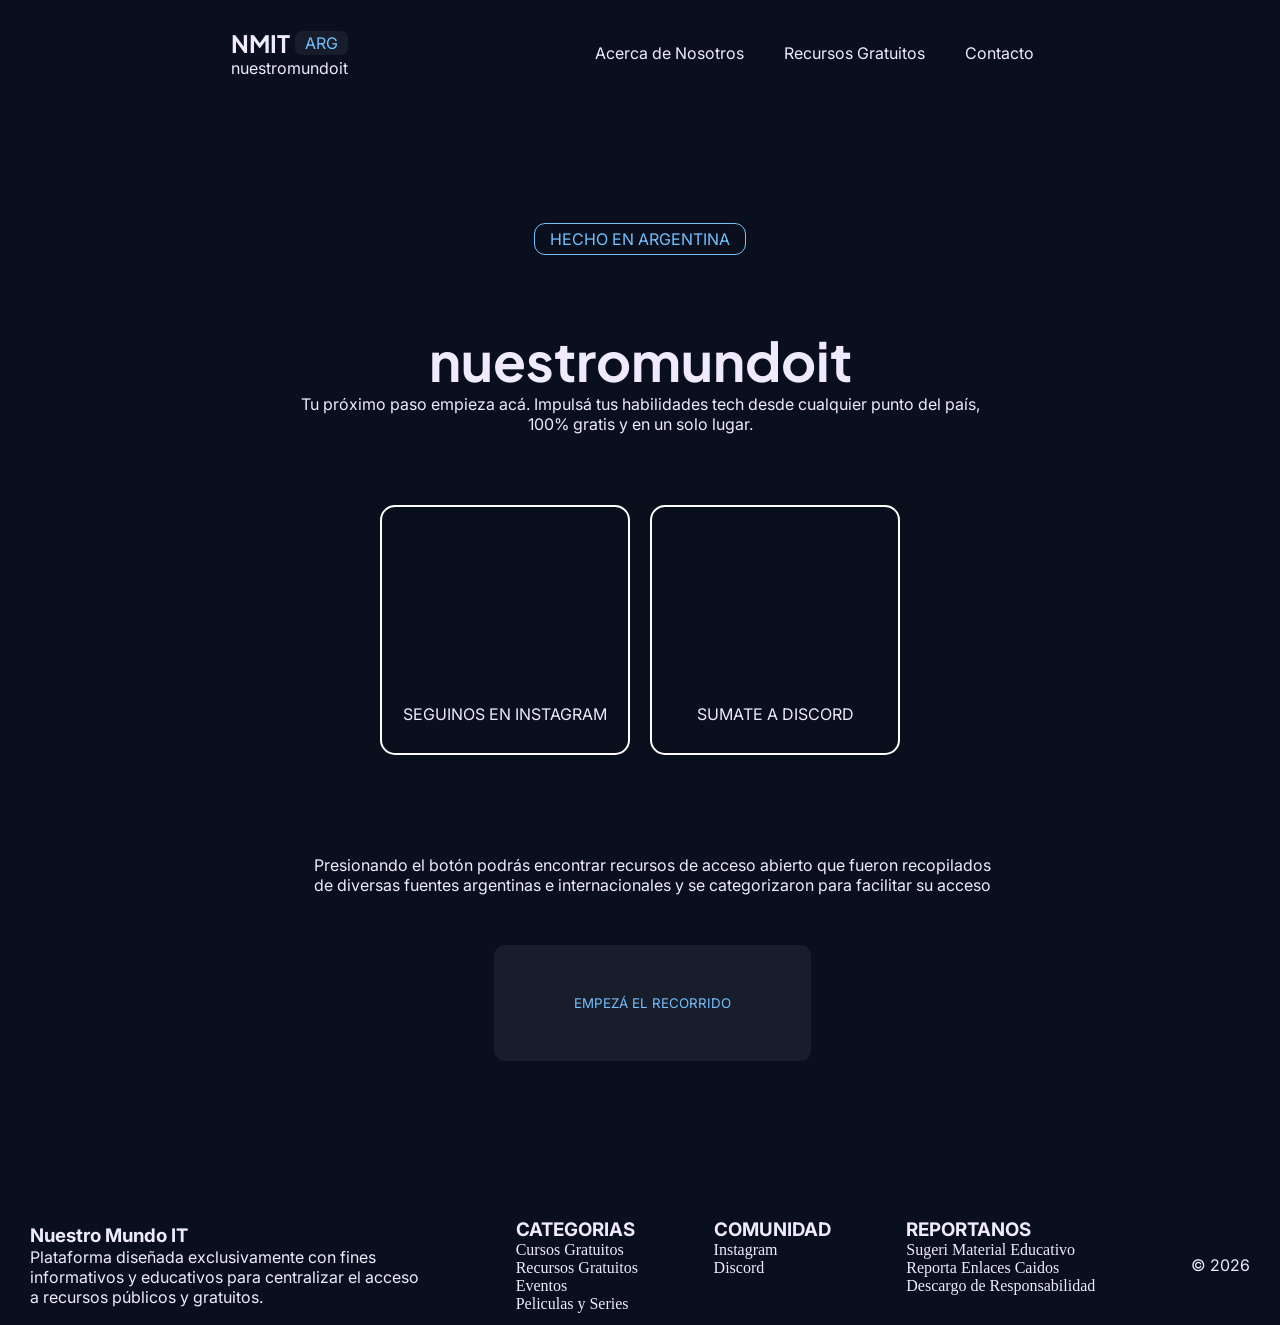
<file: index.html>
<!doctype html>
<html lang="es">
  <head>
    <meta charset="utf-8" />
    <meta name="viewport" content="width=device-width, initial-scale=1" />
    <title>NMIT</title>
    <!-- Fuentes de Google -->
    <link rel="preconnect" href="https://fonts.googleapis.com" />
    <link rel="preconnect" href="https://fonts.gstatic.com" crossorigin />
    <link
      href="https://fonts.googleapis.com/css2?family=Plus+Jakarta+Sans:ital,wght@0,200..800;1,200..800&display=swap"
      rel="stylesheet"
    />
    <link
      href="https://fonts.googleapis.com/css2?family=Inter:ital,opsz,wght@0,14..32,100..900;1,14..32,100..900&display=swap"
      rel="stylesheet"
    />
    <!--css --->
    <link rel="stylesheet" href="./css/style.css" />
    <!--favicon--->
    <link rel="icon" href="./images/logo.png" type="image/x-icon" />
  </head>
  <body>
    <header>
      <nav class="nav-header">
        <div class="logo">
          <div>
            <div>
              <h2>NMIT</h2>
            </div>
            <div>
              <p>ARG</p>
            </div>
          </div>
          <p>nuestromundoit</p>
        </div>
        <ul class="menu">
          <li>
            <a href="#acerca-de-nosotros"><p>Acerca de Nosotros</p></a>
          </li>
          <li>
            <a href="#recursos-e-instituciones"><p>Recursos Gratuitos</p></a>
          </li>
          <li>
            <a href="#contacto"><p>Contacto</p></a>
          </li>
        </ul>
      </nav>
    </header>
    <main>
      <section class="made-in-argentina">
        <div>
          <p>HECHO EN ARGENTINA</p>
        </div>
      </section>
      <section id="acerca-de-nosotros" class="acerca-de-nosotros">
        <article>
          <div class="acerca-de-nosotros-presentacion">
            <h2>nuestromundoit</h2>
          </div>
          <p>
            Tu próximo paso empieza acá. Impulsá tus habilidades tech desde
            cualquier punto del país,<br />
            100% gratis y en un solo lugar.
          </p>
        </article>
      </section>
      <article class="acerca-de-nosotros-redes">
        <div class="acerca-de-nosotros-redes-instagram">
          <div></div>
          <div>
            <p>SEGUINOS EN INSTAGRAM</p>
          </div>
        </div>
        <div class="acerca-de-nosotros-redes-discord">
          <div></div>
          <div><p>SUMATE A DISCORD</p></div>
        </div>
      </article>
      <section class="subtitulo1">
        <div>
          <p>
            Presionando el botón podrás encontrar recursos de acceso abierto que
            fueron recopilados <br />
            de diversas fuentes argentinas e internacionales y se categorizaron
            para facilitar su acceso <br />
          </p>
        </div>
        <article>
          <div class="contenedor-boton-index">
            <button type="button" class="boton-index">
              <p>EMPEZÁ EL RECORRIDO</p>
            </button>
          </div>
        </article>
      </section>
    </main>
    <footer>
      <section class="disclaimer">
        <h3>Nuestro Mundo IT</h3>
        <p>
          Plataforma diseñada exclusivamente con fines informativos y educativos
          para centralizar el acceso a recursos públicos y gratuitos.
        </p>
      </section>
      <nav class="nav-footer">
        <section class="menu-footer">
          <div class="contacto">
            <h3>CATEGORIAS</h3>
            <ul>
              <a href="./pages/cursos.html"><li>Cursos Gratuitos</li></a>
              <a href="./pages/recursos.html"><li>Recursos Gratuitos</li></a>
              <a href="./pages/eventos.html"><li>Eventos</li></a>
              <a href="#"><li>Peliculas y Series</li></a>
            </ul>
          </div>
          <div class="contacto">
            <h3>COMUNIDAD</h3>
            <ul>
              <li>Instagram</li>
              <li>Discord</li>
            </ul>
          </div>
          <div class="contacto">
            <h3>REPORTANOS</h3>
            <ul>
              <li>Sugeri Material Educativo</li>
              <li>Reporta Enlaces Caidos</li>
              <a href="./pages/descargoDeResponsabilidad.html"
                ><li>Descargo de Responsabilidad</li></a
              >
            </ul>
          </div>
        </section>
      </nav>
      <div>
        <p>&copy; 2026</p>
      </div>
    </footer>
  </body>
</html>
</file>
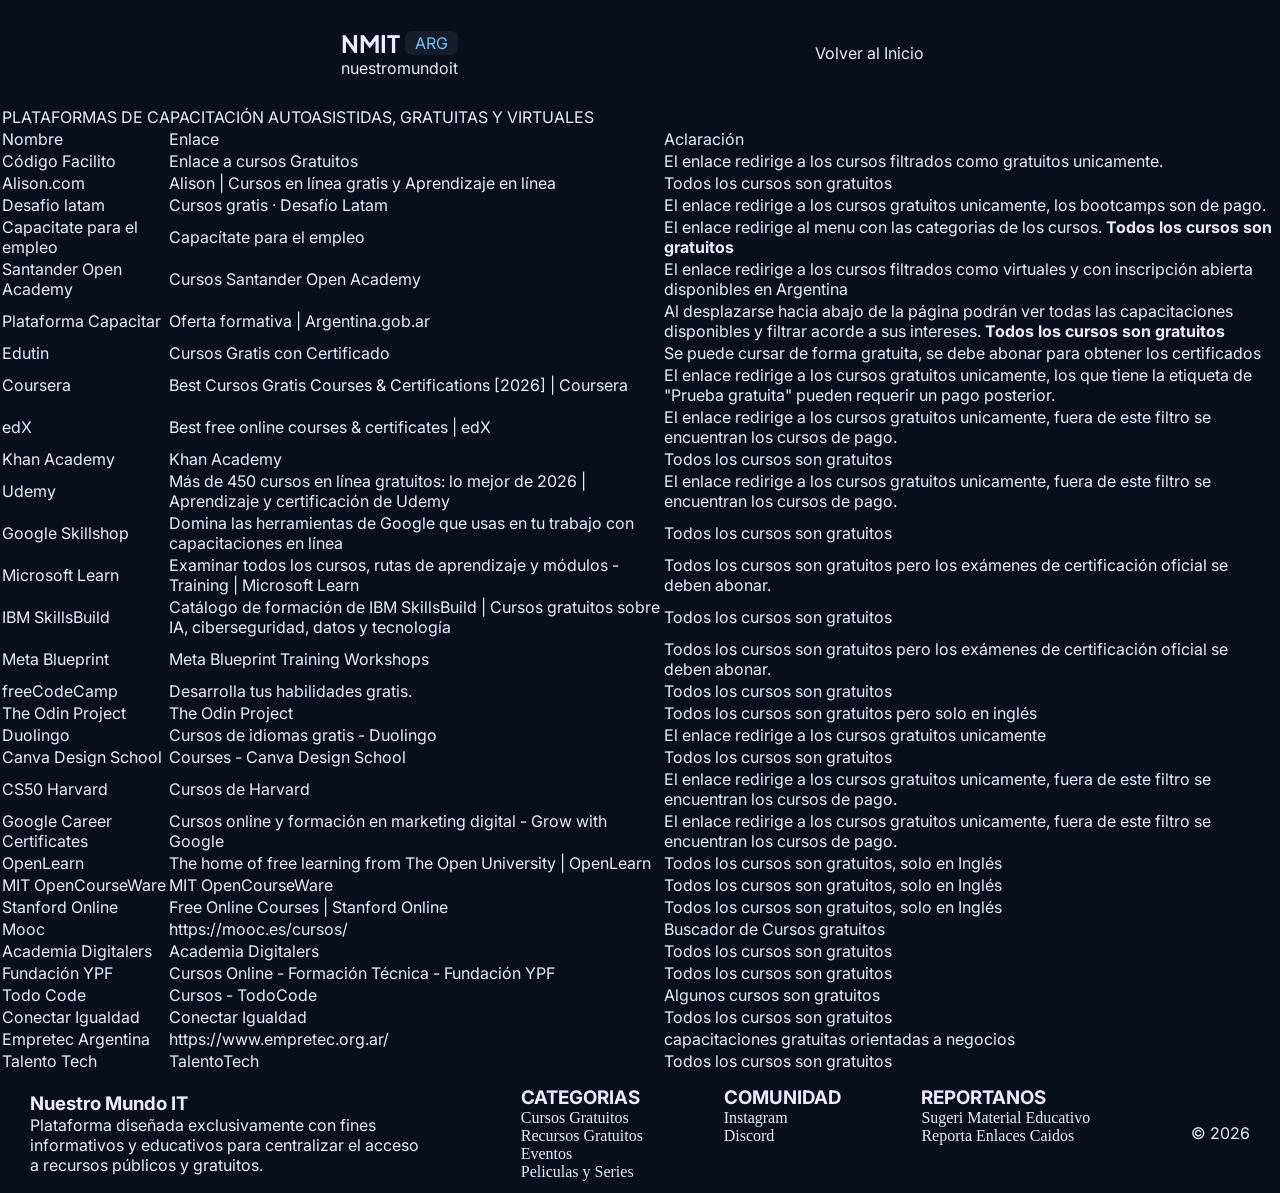
<file: pages/cursos copy.html>
<!doctype html>
<html lang="en">
  <head>
    <meta charset="UTF-8" />
    <meta name="viewport" content="width=device-width, initial-scale=1.0" />
    <meta http-equiv="Content-Type" content="text/html; charset=utf-8" />
    <title>Cursos Virtuales</title>
    <!-- Fuentes de Google -->
    <link rel="preconnect" href="https://fonts.googleapis.com" />
    <link rel="preconnect" href="https://fonts.gstatic.com" crossorigin />
    <link
      href="https://fonts.googleapis.com/css2?family=Plus+Jakarta+Sans:ital,wght@0,200..800;1,200..800&display=swap"
      rel="stylesheet"
    />
    <link
      href="https://fonts.googleapis.com/css2?family=Inter:ital,opsz,wght@0,14..32,100..900;1,14..32,100..900&display=swap"
      rel="stylesheet"
    />
    <!--CSS-->
    <link type="text/css" rel="stylesheet" href="../css/style.css" />
    <!--favicon-->
    <link rel="icon" href="../images/logo.png" type="image/x-icon" />
  </head>
  <body>
    <header>
      <nav class="nav-header">
        <div class="logo">
          <div>
            <div>
              <h2>NMIT</h2>
            </div>
            <div>
              <p>ARG</p>
            </div>
          </div>
          <p>nuestromundoit</p>
        </div>
        <ul class="menu">
          <li>
            <a href="../index.html"><p>Volver al Inicio</p></a>
          </li>
        </ul>
      </nav>
    </header>
    <main>
      <div class="tabla-contenedor">
        <table class="tabla">
          <tbody>
            <tr>
              <td colspan="4" class="tabla-titutlo">
                PLATAFORMAS DE CAPACITACIÓN AUTOASISTIDAS, GRATUITAS Y VIRTUALES
              </td>
            </tr>
            <tr>
              <td>Nombre</td>
              <td>Enlace</td>
              <td colspan="2">Aclaración</td>
            </tr>
            <tr>
              <td>Código Facilito</td>
              <td>
                <a
                  target="_blank"
                  href="https://codigofacilito.com/cursos?search[access]=free&amp;search[order]=highlight"
                  >Enlace a cursos Gratuitos</a
                >
              </td>
              <td colspan="2">
                El enlace redirige a los cursos filtrados como gratuitos
                unicamente.
              </td>
            </tr>
            <tr>
              <td>Alison.com</td>
              <td>
                <a target="_blank" href="https://alison.com/es"
                  >Alison | Cursos en línea gratis y Aprendizaje en línea</a
                >
              </td>
              <td colspan="2">Todos los cursos son gratuitos</td>
            </tr>
            <tr>
              <td>Desafio latam</td>
              <td>
                <a
                  target="_blank"
                  href="https://desafiolatam.com/cursos_gratuitos/"
                  >Cursos gratis · Desafío Latam</a
                >
              </td>
              <td colspan="2">
                El enlace redirige a los cursos gratuitos unicamente, los
                bootcamps son de pago.
              </td>
            </tr>
            <tr>
              <td>Capacitate para el empleo</td>
              <td>
                <a target="_blank" href="https://capacitateparaelempleo.org/"
                  >Capacítate para el empleo</a
                >
              </td>
              <td colspan="2">
                El enlace redirige al menu con las categorias de los cursos.
                <span style="font-weight: bold"
                  >Todos los cursos son gratuitos</span
                >
              </td>
            </tr>
            <tr>
              <td>Santander Open Academy</td>
              <td>
                <a
                  target="_blank"
                  href="https://app.santanderopenacademy.com/es/program/search?resourceType=SOA_COURSE&amp;resourceType=LMS_COURSE&amp;status=OPEN&amp;mode=ONLINE&amp;countries=AR"
                  >Cursos Santander Open Academy</a
                >
              </td>
              <td colspan="2">
                El enlace redirige a los cursos filtrados como virtuales y con
                inscripción abierta disponibles en Argentina
              </td>
            </tr>
            <tr>
              <td>Plataforma Capacitar</td>
              <td>
                <a
                  target="_blank"
                  href="https://www.argentina.gob.ar/economia/capacitar/oferta-formativa"
                  >Oferta formativa | Argentina.gob.ar</a
                >
              </td>
              <td colspan="2">
                Al desplazarse hacia abajo de la página podrán ver todas las
                capacitaciones disponibles y filtrar acorde a sus intereses.
                <span style="font-weight: bold"
                  >Todos los cursos son gratuitos</span
                >
              </td>
            </tr>
            <tr>
              <td>Edutin</td>
              <td>
                <a target="_blank" href="https://edutin.com/cursos-gratis"
                  >Cursos Gratis con Certificado</a
                >
              </td>
              <td colspan="2">
                Se puede cursar de forma gratuita, se debe abonar para obtener
                los certificados
              </td>
            </tr>
            <tr>
              <td>Coursera</td>
              <td>
                <a
                  target="_blank"
                  href="https://www.coursera.org/courses?query=cursos%20gratis"
                  >Best Cursos Gratis Courses &amp; Certifications [2026] |
                  Coursera</a
                >
              </td>
              <td colspan="2">
                El enlace redirige a los cursos gratuitos unicamente, los que
                tiene la etiqueta de &quot;Prueba gratuita&quot; pueden requerir
                un pago posterior.
              </td>
            </tr>
            <tr>
              <td>edX</td>
              <td>
                <a
                  target="_blank"
                  href="https://www.edx.org/courses?q=free+online+courses"
                  >Best free online courses &amp; certificates | edX</a
                >
              </td>
              <td colspan="2">
                El enlace redirige a los cursos gratuitos unicamente, fuera de
                este filtro se encuentran los cursos de pago.
              </td>
            </tr>
            <tr>
              <td>Khan Academy</td>
              <td>
                <a target="_blank" href="https://es.khanacademy.org/"
                  >Khan Academy</a
                >
              </td>
              <td colspan="2">Todos los cursos son gratuitos</td>
            </tr>
            <tr>
              <td>Udemy</td>
              <td>
                <a
                  target="_blank"
                  href="https://www.udemy.com/es/courses/free/?srsltid=AU7gw4UJVdBEU77iHCLGMBtOpHRIG6oLWU-2puy06xufNac8ossER3Ii"
                  >Más de 450 cursos en línea gratuitos: lo mejor de 2026 |
                  Aprendizaje y certificación de Udemy</a
                >
              </td>
              <td colspan="2">
                El enlace redirige a los cursos gratuitos unicamente, fuera de
                este filtro se encuentran los cursos de pago.
              </td>
            </tr>
            <tr>
              <td>Google Skillshop</td>
              <td>
                <a
                  target="_blank"
                  href="https://skillshop.withgoogle.com/intl/es-419_ALL/"
                  >Domina las herramientas de Google que usas en tu trabajo con
                  capacitaciones en línea</a
                >
              </td>
              <td colspan="2">Todos los cursos son gratuitos</td>
            </tr>
            <tr>
              <td>Microsoft Learn</td>
              <td>
                <a
                  target="_blank"
                  href="https://learn.microsoft.com/es-es/training/browse/"
                  >Examinar todos los cursos, rutas de aprendizaje y módulos -
                  Training | Microsoft Learn</a
                >
              </td>
              <td colspan="2">
                Todos los cursos son gratuitos pero los exámenes de
                certificación oficial se deben abonar.
              </td>
            </tr>
            <tr>
              <td>IBM SkillsBuild</td>
              <td>
                <a
                  target="_blank"
                  href="https://skillsbuild.org/es/learning-catalog/university-catalog"
                  >Catálogo de formación de IBM SkillsBuild | Cursos gratuitos
                  sobre IA, ciberseguridad, datos y tecnología</a
                >
              </td>
              <td colspan="2">Todos los cursos son gratuitos</td>
            </tr>
            <tr>
              <td>Meta Blueprint</td>
              <td>
                <a
                  target="_blank"
                  href="https://trainingworkshops.facebookblueprint.com/student/catalog"
                  >Meta Blueprint Training Workshops</a
                >
              </td>
              <td colspan="2">
                Todos los cursos son gratuitos pero los exámenes de
                certificación oficial se deben abonar.
              </td>
            </tr>
            <tr>
              <td>freeCodeCamp</td>
              <td>
                <a target="_blank" href="https://www.freecodecamp.org/espanol/"
                  >Desarrolla tus habilidades gratis.</a
                >
              </td>
              <td colspan="2">Todos los cursos son gratuitos</td>
            </tr>
            <tr>
              <td>The Odin Project</td>
              <td>
                <a target="_blank" href="https://www.theodinproject.com/"
                  >The Odin Project</a
                >
              </td>
              <td class="s6" colspan="2">
                Todos los cursos son gratuitos pero solo en inglés
              </td>
            </tr>
            <tr>
              <td>Duolingo</td>
              <td>
                <a target="_blank" href="https://es.duolingo.com/courses/all"
                  >Cursos de idiomas gratis - Duolingo</a
                >
              </td>
              <td colspan="2">
                El enlace redirige a los cursos gratuitos unicamente
              </td>
            </tr>
            <tr>
              <td>Canva Design School</td>
              <td>
                <a
                  target="_blank"
                  href="https://www.canva.com/design-school/courses/"
                  >Courses - Canva Design School</a
                >
              </td>
              <td colspan="2">Todos los cursos son gratuitos</td>
            </tr>
            <tr>
              <td>CS50 Harvard</td>
              <td>
                <a
                  target="_blank"
                  href="https://pll.harvard.edu/catalog?topics%5B702%5D=702&amp;price%5B1%5D=1&amp;max_price=&amp;date%5B1%5D=1&amp;available_anytime=1&amp;start_date=&amp;modality%5BBlended%5D=Blended&amp;modality%5BOnline%5D=Online&amp;modality%5BOnlineLive%5D=OnlineLive&amp;keywords=&amp;url="
                  >Cursos de Harvard</a
                >
              </td>
              <td colspan="2">
                El enlace redirige a los cursos gratuitos unicamente, fuera de
                este filtro se encuentran los cursos de pago.
              </td>
            </tr>
            <tr>
              <td>Google Career Certificates</td>
              <td>
                <a
                  target="_blank"
                  href="https://grow.google/intl/es/courses-and-tools/?category=career&amp;certificate=free-of-charge"
                  >Cursos online y formación en marketing digital - Grow with
                  Google</a
                >
              </td>
              <td colspan="2">
                El enlace redirige a los cursos gratuitos unicamente, fuera de
                este filtro se encuentran los cursos de pago.
              </td>
            </tr>
            <tr>
              <td>OpenLearn</td>
              <td>
                <a target="_blank" href="https://www.open.edu/openlearn/"
                  >The home of free learning from The Open University |
                  OpenLearn</a
                >
              </td>
              <td colspan="2">
                Todos los cursos son gratuitos, solo en Inglés
              </td>
            </tr>
            <tr>
              <td>MIT OpenCourseWare</td>
              <td>
                <a target="_blank" href="https://ocw.mit.edu/"
                  >MIT OpenCourseWare</a
                >
              </td>
              <td colspan="2">
                Todos los cursos son gratuitos, solo en Inglés
              </td>
            </tr>
            <tr>
              <td>Stanford Online</td>
              <td>
                <a
                  target="_blank"
                  href="https://online.stanford.edu/free-courses"
                  >Free Online Courses | Stanford Online</a
                >
              </td>
              <td colspan="2">
                Todos los cursos son gratuitos, solo en Inglés
              </td>
            </tr>
            <tr>
              <td>Mooc</td>
              <td>
                <a
                  target="_blank"
                  href="https://mooc.es/cursos/?_filtro_idioma=espanol"
                  >https://mooc.es/cursos/</a
                >
              </td>
              <td colspan="2">Buscador de Cursos gratuitos</td>
            </tr>
            <tr>
              <td>Academia Digitalers</td>
              <td>
                <a
                  target="_blank"
                  href="https://academiadigitalers.personal.com.ar/"
                  >Academia Digitalers</a
                >
              </td>
              <td colspan="2">Todos los cursos son gratuitos</td>
            </tr>
            <tr>
              <td>Fundación YPF</td>
              <td>
                <a target="_blank" href="https://lab.fundacionypf.org/tec"
                  >Cursos Online - Formación Técnica - Fundación YPF</a
                >
              </td>
              <td colspan="2">Todos los cursos son gratuitos</td>
            </tr>
            <tr>
              <td>Todo Code</td>
              <td>
                <a target="_blank" href="https://todocodeacademy.com/cursos/"
                  >Cursos - TodoCode</a
                >
              </td>
              <td colspan="2">Algunos cursos son gratuitos</td>
            </tr>
            <tr>
              <td>Conectar Igualdad</td>
              <td>
                <a
                  target="_blank"
                  href="https://formacion.conectarigualdad.edu.ar/cursos"
                  >Conectar Igualdad</a
                >
              </td>
              <td colspan="2">Todos los cursos son gratuitos</td>
            </tr>
            <tr>
              <td>Empretec Argentina</td>
              <td>
                <a target="_blank" href="https://www.empretec.org.ar/escuela"
                  >https://www.empretec.org.ar/</a
                >
              </td>
              <td colspan="2">
                capacitaciones gratuitas orientadas a negocios
              </td>
            </tr>
            <tr>
              <td>
                <a
                  target="_blank"
                  href="https://formacion.conectarigualdad.edu.ar/cursos"
                  >Talento Tech</a
                >
              </td>
              <td>
                <a
                  target="_blank"
                  href="https://talentotech.bue.edu.ar/home#ticmas"
                  >TalentoTech</a
                >
              </td>
              <td colspan="2">Todos los cursos son gratuitos</td>
            </tr>
          </tbody>
        </table>
      </div>
    </main>
    <footer>
      <section class="disclaimer">
        <h3>Nuestro Mundo IT</h3>
        <p>
          Plataforma diseñada exclusivamente con fines informativos y educativos
          para centralizar el acceso a recursos públicos y gratuitos.
        </p>
      </section>
      <nav class="nav-footer">
        <section class="menu-footer">
          <div class="contacto">
            <h3>CATEGORIAS</h3>
            <ul>
              <a href="./pages/cursos.html"><li>Cursos Gratuitos</li></a>
              <a href="./pages/recursos.html"><li>Recursos Gratuitos</li></a>
              <a href="./pages/eventos.html"><li>Eventos</li></a>
              <a href="#"><li>Peliculas y Series</li></a>
            </ul>
          </div>
          <div class="contacto">
            <h3>COMUNIDAD</h3>
            <ul>
              <li>Instagram</li>
              <li>Discord</li>
            </ul>
          </div>
          <div class="contacto">
            <h3>REPORTANOS</h3>
            <ul>
              <li>Sugeri Material Educativo</li>
              <li>Reporta Enlaces Caidos</li>
            </ul>
          </div>
        </section>
      </nav>
      <div>
        <p>&copy; 2026</p>
      </div>
    </footer>
    <!--Javascript-->
    <script src="../js/main.js"></script>
  </body>
</html>
</file>
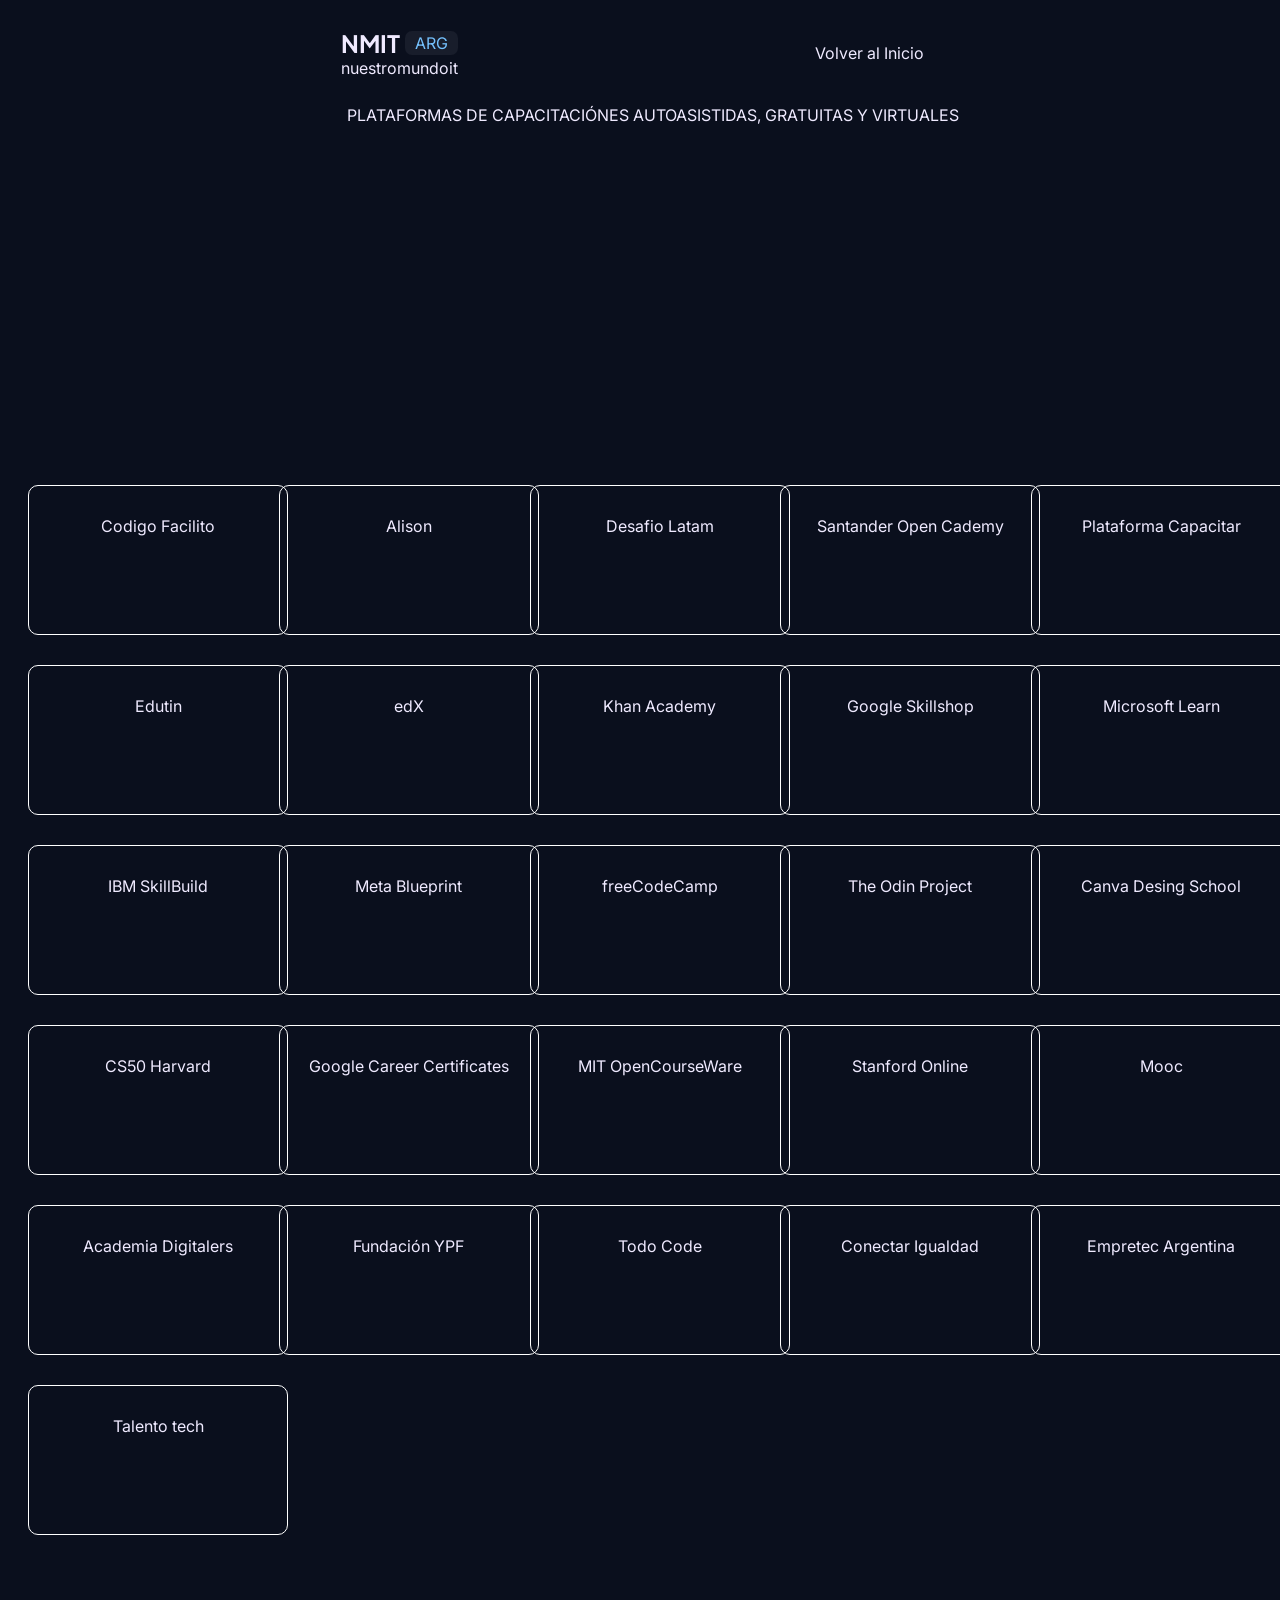
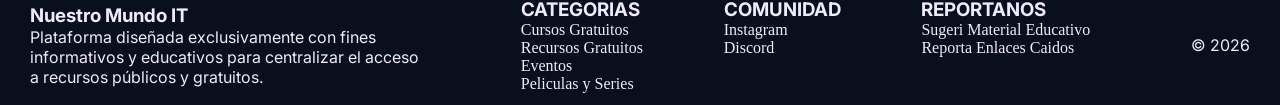
<file: pages/cursos.html>
<!doctype html>
<html lang="en">
  <head>
    <meta charset="UTF-8" />
    <meta name="viewport" content="width=device-width, initial-scale=1.0" />
    <meta http-equiv="Content-Type" content="text/html; charset=utf-8" />
    <title>Cursos Virtuales</title>
    <!-- Fuentes de Google -->
    <link rel="preconnect" href="https://fonts.googleapis.com" />
    <link rel="preconnect" href="https://fonts.gstatic.com" crossorigin />
    <link
      href="https://fonts.googleapis.com/css2?family=Plus+Jakarta+Sans:ital,wght@0,200..800;1,200..800&display=swap"
      rel="stylesheet"
    />
    <link
      href="https://fonts.googleapis.com/css2?family=Inter:ital,opsz,wght@0,14..32,100..900;1,14..32,100..900&display=swap"
      rel="stylesheet"
    />
    <!--CSS-->
    <link type="text/css" rel="stylesheet" href="../css/style.css" />
    <!--favicon-->
    <link rel="icon" href="../images/logo.png" type="image/x-icon" />
  </head>
  <body>
    <header>
      <nav class="nav-header">
        <div class="logo">
          <div>
            <div>
              <h2>NMIT</h2>
            </div>
            <div>
              <p>ARG</p>
            </div>
          </div>
          <p>nuestromundoit</p>
        </div>
        <ul class="menu">
          <li>
            <a href="../index.html"><p>Volver al Inicio</p></a>
          </li>
        </ul>
      </nav>
    </header>
    <main>
      <section>
        <div class="subtitulo1">
          <p>
            PLATAFORMAS DE CAPACITACIÓNES AUTOASISTIDAS, GRATUITAS Y VIRTUALES
          </p>
        </div>
      </section>
      <section id="contenedorCursos" class="contenedor-cursos"></section>
    </main>
    <footer>
      <section class="disclaimer">
        <h3>Nuestro Mundo IT</h3>
        <p>
          Plataforma diseñada exclusivamente con fines informativos y educativos
          para centralizar el acceso a recursos públicos y gratuitos.
        </p>
      </section>
      <nav class="nav-footer">
        <section class="menu-footer">
          <div class="contacto">
            <h3>CATEGORIAS</h3>
            <ul>
              <a href="./cursos.html"><li>Cursos Gratuitos</li></a>
              <a href="./recursos.html"><li>Recursos Gratuitos</li></a>
              <a href="./eventos.html"><li>Eventos</li></a>
              <a href="#"><li>Peliculas y Series</li></a>
            </ul>
          </div>
          <div class="contacto">
            <h3>COMUNIDAD</h3>
            <ul>
              <li>Instagram</li>
              <li>Discord</li>
            </ul>
          </div>
          <div class="contacto">
            <h3>REPORTANOS</h3>
            <ul>
              <li>Sugeri Material Educativo</li>
              <li>Reporta Enlaces Caidos</li>
            </ul>
          </div>
        </section>
      </nav>
      <div>
        <p>&copy; 2026</p>
      </div>
    </footer>
    <!--Javascript-->
    <script src="../js/main.js"></script>
  </body>
</html>
</file>
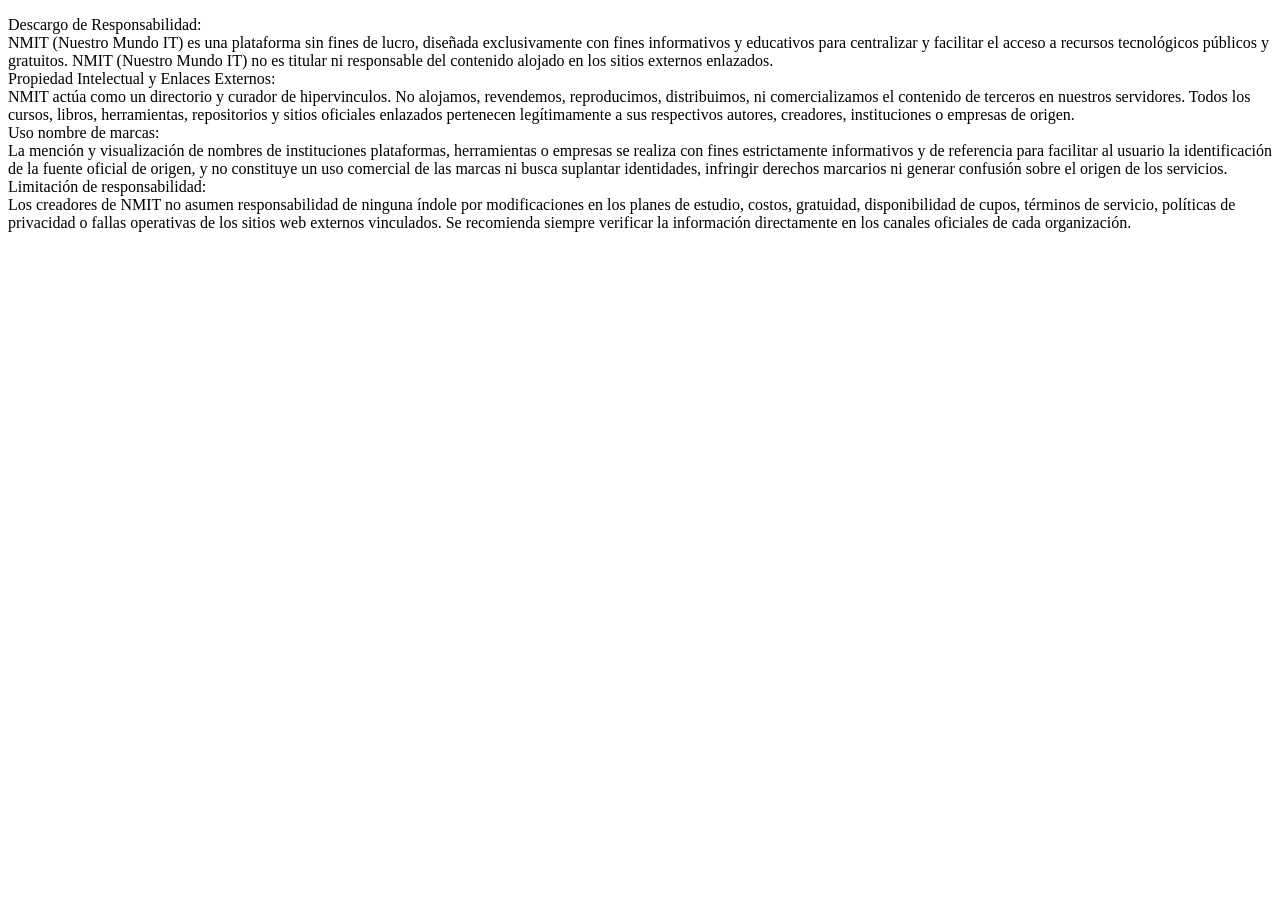
<file: pages/descargoDeResponsabilidad.html>
<!doctype html>
<!doctype html>
<html lang="en">
  <head>
    <meta charset="UTF-8" />
    <meta name="viewport" content="width=device-width, initial-scale=1.0" />
    <title>Document</title>
  </head>
  <body>
    <header></header>
    <main>
      <div>
        <p>
          Descargo de Responsabilidad:
          <br />
          NMIT (Nuestro Mundo IT) es una plataforma sin fines de lucro, diseñada
          exclusivamente con fines informativos y educativos para centralizar y
          facilitar el acceso a recursos tecnológicos públicos y gratuitos. NMIT
          (Nuestro Mundo IT) no es titular ni responsable del contenido alojado
          en los sitios externos enlazados.
          <br />
          Propiedad Intelectual y Enlaces Externos:
          <br />NMIT actúa como un directorio y curador de hipervinculos. No
          alojamos, revendemos, reproducimos, distribuimos, ni comercializamos
          el contenido de terceros en nuestros servidores. Todos los cursos,
          libros, herramientas, repositorios y sitios oficiales enlazados
          pertenecen legítimamente a sus respectivos autores, creadores,
          instituciones o empresas de origen.
          <br />
          Uso nombre de marcas:
          <br />La mención y visualización de nombres de instituciones
          plataformas, herramientas o empresas se realiza con fines
          estrictamente informativos y de referencia para facilitar al usuario
          la identificación de la fuente oficial de origen, y no constituye un
          uso comercial de las marcas ni busca suplantar identidades, infringir
          derechos marcarios ni generar confusión sobre el origen de los
          servicios.
          <br />
          Limitación de responsabilidad:
          <br />Los creadores de NMIT no asumen responsabilidad de ninguna
          índole por modificaciones en los planes de estudio, costos, gratuidad,
          disponibilidad de cupos, términos de servicio, políticas de privacidad
          o fallas operativas de los sitios web externos vinculados. Se
          recomienda siempre verificar la información directamente en los
          canales oficiales de cada organización.
        </p>
      </div>
    </main>
    <footer></footer>
  </body>
</html>
</file>
<file: css/style.css>
* {
  /*Elimina el espacio blanco por defecto alrededor del <body> y de elementos*/
  margin: 0;
  padding: 0;
  box-sizing: border-box;
}
body {
  background-color: #0a0f1d;
  color: #efeaff;
  height: 100%;
}
h1,
h2 {
  font-family: "Plus Jakarta Sans";
}
p,
td,
th,
h3 {
  font-family: "Inter";
}
/*font*/
.plus-jakarta-sans {
  font-family: "Plus Jakarta Sans", sans-serif;
  font-optical-sizing: auto;
  font-weight: 400;
  font-style: normal;
}
.inter {
  font-family: "Inter", sans-serif;
  font-optical-sizing: auto;
  font-weight: 400;
  font-style: normal;
}

a {
  text-decoration: none;
  color: #efeaff;
}
/*padre de navbar*/
header {
  display: flex;
  justify-content: space-evenly;
  align-items: center;
  width: 100%;
  height: 105px;
  /*background-color: #555fe9;*/
}
/*padre de etiqueta ul*/
.nav-header {
  /*background-color: red;*/
  display: flex;
  justify-content: space-evenly;
  align-items: center;
  width: 100%;
  height: 100px;
}
.logo {
  text-align: left;
}
.logo div {
  display: flex;
  text-align: left;
  justify-content: space-between;
  align-items: center;
  gap: 2px;
  /*background-color: aqua;*/
}
.logo div p {
  background-color: #2b303f6c;
  display: flex;
  justify-content: center;
  align-items: center;
  border-radius: 7px;
  padding: 2px;
  padding-inline: 10px;
  color: #74c0fc;
}
/*ul*/
.menu {
  display: flex;
  justify-content: center;
  align-items: center;
  list-style: none;
  /*background-color: aqua;*/
  width: auto;
  height: 100%;
  padding: 0;
  margin: 0;
  gap: 10px;
  /*gap espacia cada li*/
}
.menu li,
.footer li {
  /*alinea los elementos del menú*/
  display: flex;
  justify-content: center;
  align-items: center;
  /*width: 100% a cada li obliga a cada botón a estirarse y ocupar 
  todo el espacio disponible en la barra, empujando las palabras lejos unas de otras.*/
  height: 100%;
  padding: 0 15px;
  /*background-color: #8d8b00;*/
}
/*fin menu*/

/*proposito*/
.acerca-de-nosotros {
  height: 250px;
  max-width: 4000px;
  width: 100%;
  display: flex;
  margin-top: 0;
  flex-direction: column;
  /*background-color: #b2b4d8;*/
  justify-content: center;
  align-items: center;
  text-align: center;
}
.acerca-de-nosotros-presentacion {
  font-size: 36px;
  height: fit-content;
}
.acerca-de-nosotros-redes {
  display: flex;
  justify-content: center;
  align-items: top;
  text-align: center;
  gap: 20px;
  width: 100%;
  height: 350px;
  /*background-color: #10bb6b6c;*/
}
.acerca-de-nosotros-redes div {
  display: flex;
  flex-direction: column;
  justify-content: center;
  align-items: center;
  gap: 10px;
  width: 250px;
  height: 250px;
  border-radius: 15px;
  border: 2px solid white;
  /* background-color: aqua;*/
}
.acerca-de-nosotros-redes-instagram div:nth-child(1),
.acerca-de-nosotros-redes-discord div:nth-child(1) {
  flex: 2; /* Este ocupará el doble de espacio (ej. 66%) */
  border: none;
}
.acerca-de-nosotros-redes-instagram div:nth-child(2),
.acerca-de-nosotros-redes-discord div:nth-child(2) {
  border: none;
  flex: 1; /* Este ocupará la mitad de espacio que el anterior (ej. 33%) */
}
.made-in-argentina {
  width: 100%;
  height: 150px;
  display: flex;
  justify-content: center;
  align-items: flex-end;
  color: #74c0fc;
  /*background-color: aquamarine;*/
}
.made-in-argentina div {
  padding: 5px;
  padding-inline: 15px;
  border: 1px solid #74c0fc;
  border-radius: 11px;
}
/*titulo: ¿que estas buscando?*/
.subtitulo1 {
  display: flex;
  flex-direction: column;
  justify-content: flex-start;
  align-items: center;
  text-align: center;
  width: 100%;
  padding-inline-start: 2%;
  /*background-color: #2f38e0;*/
  height: 350px;
}
.boton-index {
  background-color: transparent;
  border-radius: 11px;
  margin-top: 50px;
  padding: 50px;
  padding-inline: 80px;
  background-color: #2b303f6c;
  color: #74c0fc;
  border: none;
  cursor: pointer;
}

/* Footer */
footer {
  /*background-color: #b2b4d8;*/
  display: flex;
  justify-content: space-between;
  align-items: center;
  text-align: left;
  height: 120px;
  gap: 30px;
  width: 100%;
  margin: 0 auto;
  padding-inline: 30px;
}
.disclaimer {
  flex: 0 1 390px;
  /*background-color: red;*/
}
/*navegador en footer*/
.nav-footer {
  display: flex;
  align-items: center;
  justify-content: center;
  flex: 1 1 100px;
  gap: 20px;
  /*background-color: rgb(151, 103, 40);*/
}
.nav-footer section {
  display: flex;
  justify-content: space-evenly;
  height: 100%;
  /*background-color: beige;*/
  gap: 10px;
  flex: 1 2;
}
.contacto {
  text-align: left;
  list-style: none;
}
.contacto ul {
  list-style: none;
  /*background-color: #74c0fc;*/
  padding: 0;
  margin: 0;
}

.contenedor-cursos {
  /*background-color: #74c0fc;*/
  width: 100%;
  display: grid;
  justify-content: center;
  align-items: center;
  grid-template-columns: repeat(5, calc((100%) / 5.8));
  padding-top: 30px;
  padding-bottom: 50px;
  gap: 30px;
  border: none;
}

.contenedor-cursos div {
  display: flex;
  flex-direction: column;
  justify-content: flex-start;
  align-items: center;
  border: 1px solid white;
  border-radius: 10px;
  height: 150px;
  width: 260px;
  margin: 0 auto;
  cursor: pointer;
  /*background-color: rgb(46, 114, 114);*/
}
</file>
